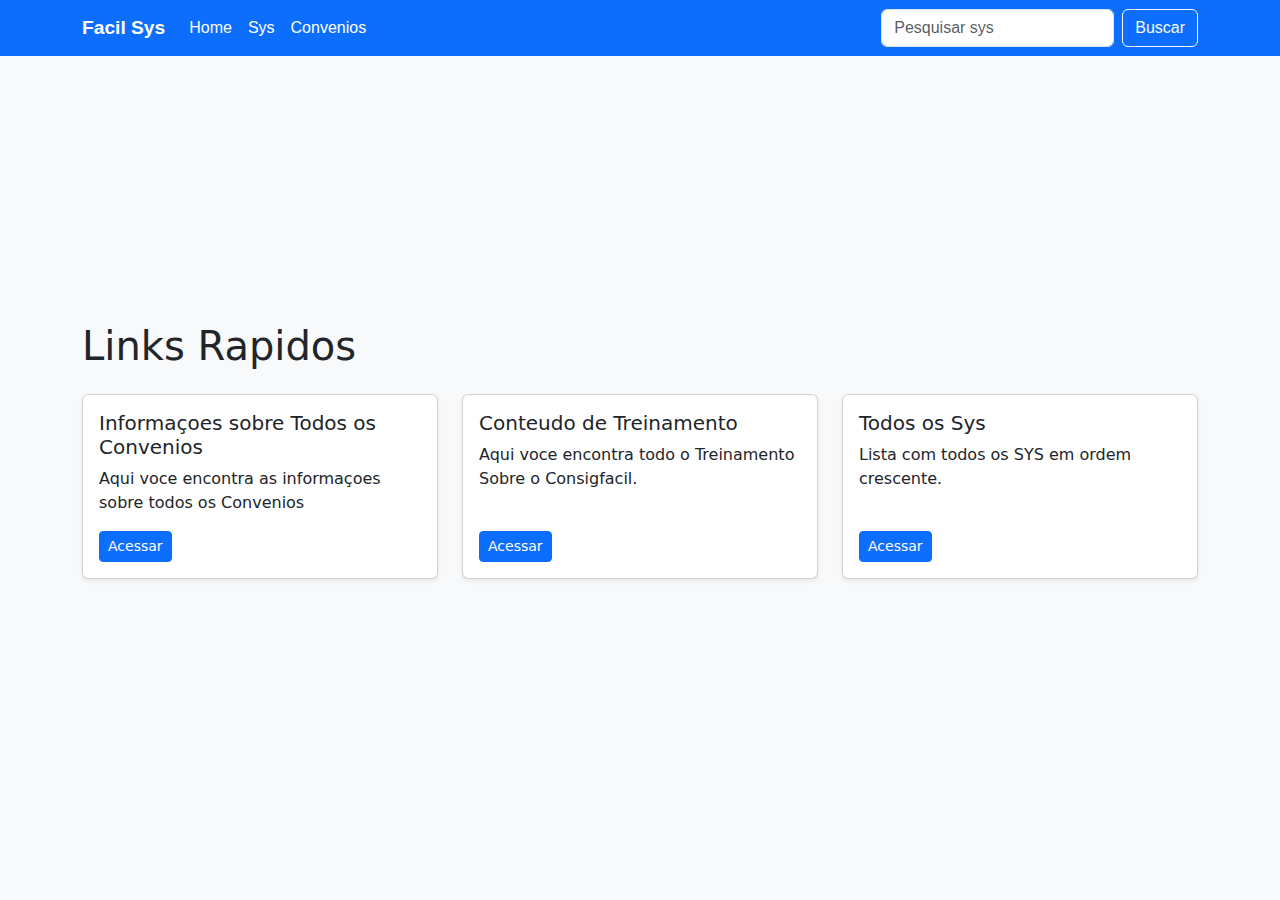
<file: index.html>
<!DOCTYPE html>
<html lang="pt-br">
<head>
  <meta charset="UTF-8" />
  <meta name="viewport" content="width=device-width, initial-scale=1" />
  <title>Facil Sys</title>
  <link href="https://cdn.jsdelivr.net/npm/bootstrap@5.3.0/dist/css/bootstrap.min.css" rel="stylesheet" />
  <link rel="stylesheet" href="/src/css/style.css" />
</head>
<body class="bg-light">

  <!-- Navbar -->
 <nav class="navbar navbar-expand-lg navbar-dark bg-primary fixed-top">
    <div class="container">
      <a class="navbar-brand" href="#">Facil Sys</a>
      <button class="navbar-toggler" type="button" data-bs-toggle="collapse" data-bs-target="#navbarContent"
        aria-controls="navbarContent" aria-expanded="false" aria-label="Toggle navigation">
        <span class="navbar-toggler-icon"></span>
      </button>
      
      <div class="collapse navbar-collapse" id="navbarContent">
        <ul class="navbar-nav me-auto mb-2 mb-lg-0">
          <li class="nav-item"><a class="nav-link active" href="#">Home</a></li>
          <li class="nav-item"><a class="nav-link active" href="#">Sys</a></li>
          <li class="nav-item"><a class="nav-link active" href="#">Convenios</a></li>
        </ul>
        <form class="d-flex" role="search" id="searchForm">
          <input class="form-control me-2" type="search" placeholder="Pesquisar sys" aria-label="Pesquisar" id="searchInput" />
          <button class="btn btn-outline-light" type="submit">Buscar</button>
        </form>
      </div>
    </div>
  </nav>

  <!-- Conteúdo -->
  <div class="container py-5">
    <h1 class="mb-4">Links Rapidos</h1>

    <div class="row g-4">
  <div class="col-md-4 d-flex">
    <div class="card shadow-sm h-100 w-100">
      <div class="card-body d-flex flex-column">
        <h5 class="card-title">Informaçoes sobre Todos os Convenios</h5>
        <p class="card-text">Aqui voce encontra as informaçoes sobre todos os Convenios</p>
        <div class="mt-auto">
          <a href="#" class="btn btn-primary btn-sm">Acessar</a>
        </div>
      </div>
    </div>
  </div>

  <div class="col-md-4 d-flex">
    <div class="card shadow-sm h-100 w-100">
      <div class="card-body d-flex flex-column">
        <h5 class="card-title">Conteudo de Treinamento</h5>
        <p class="card-text">Aqui voce encontra todo o Treinamento Sobre o Consigfacil.</p>
        <div class="mt-auto">
          <a href="#" class="btn btn-primary btn-sm">Acessar</a>
        </div>
      </div>
    </div>
  </div>

  <div class="col-md-4 d-flex">
    <div class="card shadow-sm h-100 w-100">
      <div class="card-body d-flex flex-column">
        <h5 class="card-title">Todos os Sys</h5>
        <p class="card-text">Lista com todos os SYS em ordem crescente.</p>
        <div class="mt-auto">
          <a href="todos_sys.html" class="btn btn-primary btn-sm">Acessar</a>
        </div>
      </div>
    </div>
  </div>
</div>
  <script src="https://cdn.jsdelivr.net/npm/bootstrap@5.3.0/dist/js/bootstrap.bundle.min.js"></script>
  <script src="/src/js/index.js"></script>
</body>
</html>
</file>
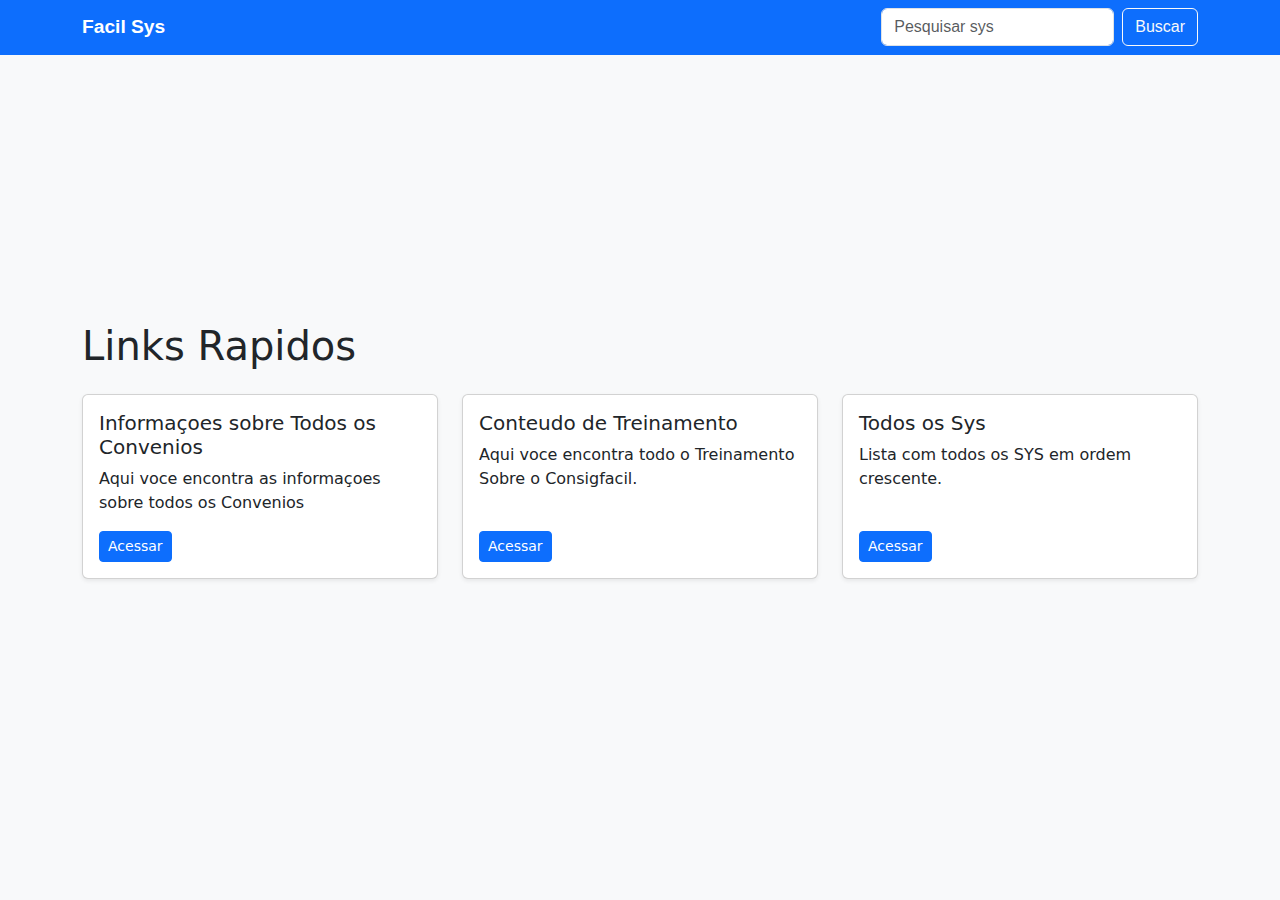
<file: src/index.html>
<!DOCTYPE html>
<html lang="pt-br">
<head>
  <meta charset="UTF-8" />
  <meta name="viewport" content="width=device-width, initial-scale=1" />
  <title>Facil Sys</title>
  <link href="https://cdn.jsdelivr.net/npm/bootstrap@5.3.0/dist/css/bootstrap.min.css" rel="stylesheet" />
  <link rel="stylesheet" href="/src/css/style.css" />
</head>
<body class="bg-light">

  <!-- Navbar -->
 <nav class="navbar navbar-expand-lg navbar-dark bg-primary fixed-top">
    <div class="container">
      <a class="navbar-brand" href="#">Facil Sys</a>
      <button class="navbar-toggler" type="button" data-bs-toggle="collapse" data-bs-target="#navbarContent"
        aria-controls="navbarContent" aria-expanded="false" aria-label="Toggle navigation">
        <span class="navbar-toggler-icon"></span>
      </button>
      
      <div class="collapse navbar-collapse" id="navbarContent">
        <ul class="navbar-nav me-auto mb-2 mb-lg-0">

        </ul>
        <form class="d-flex" role="search" id="searchForm">
          <input class="form-control me-2" type="search" placeholder="Pesquisar sys" aria-label="Pesquisar" id="searchInput" />
          <button class="btn btn-outline-light" type="submit">Buscar</button>
        </form>
      </div>
    </div>
  </nav>

  <!-- Conteúdo -->
  <div class="container py-5">
    <h1 class="mb-4">Links Rapidos</h1>

    <div class="row g-4">
  <div class="col-md-4 d-flex">
    <div class="card shadow-sm h-100 w-100">
      <div class="card-body d-flex flex-column">
        <h5 class="card-title">Informaçoes sobre Todos os Convenios</h5>
        <p class="card-text">Aqui voce encontra as informaçoes sobre todos os Convenios</p>
        <div class="mt-auto">
          <a href="#" class="btn btn-primary btn-sm">Acessar</a>
        </div>
      </div>
    </div>
  </div>

  <div class="col-md-4 d-flex">
    <div class="card shadow-sm h-100 w-100">
      <div class="card-body d-flex flex-column">
        <h5 class="card-title">Conteudo de Treinamento</h5>
        <p class="card-text">Aqui voce encontra todo o Treinamento Sobre o Consigfacil.</p>
        <div class="mt-auto">
          <a href="treinamentos.html" class="btn btn-primary btn-sm">Acessar</a>
        </div>
      </div>
    </div>
  </div>

  <div class="col-md-4 d-flex">
    <div class="card shadow-sm h-100 w-100">
      <div class="card-body d-flex flex-column">
        <h5 class="card-title">Todos os Sys</h5>
        <p class="card-text">Lista com todos os SYS em ordem crescente.</p>
        <div class="mt-auto">
          <a href="todos_sys.html" class="btn btn-primary btn-sm">Acessar</a>
        </div>
      </div>
    </div>
  </div>
</div>
  <script src="https://cdn.jsdelivr.net/npm/bootstrap@5.3.0/dist/js/bootstrap.bundle.min.js"></script>
  <script src="/src/js/index.js"></script>
</body>
</html>
</file>
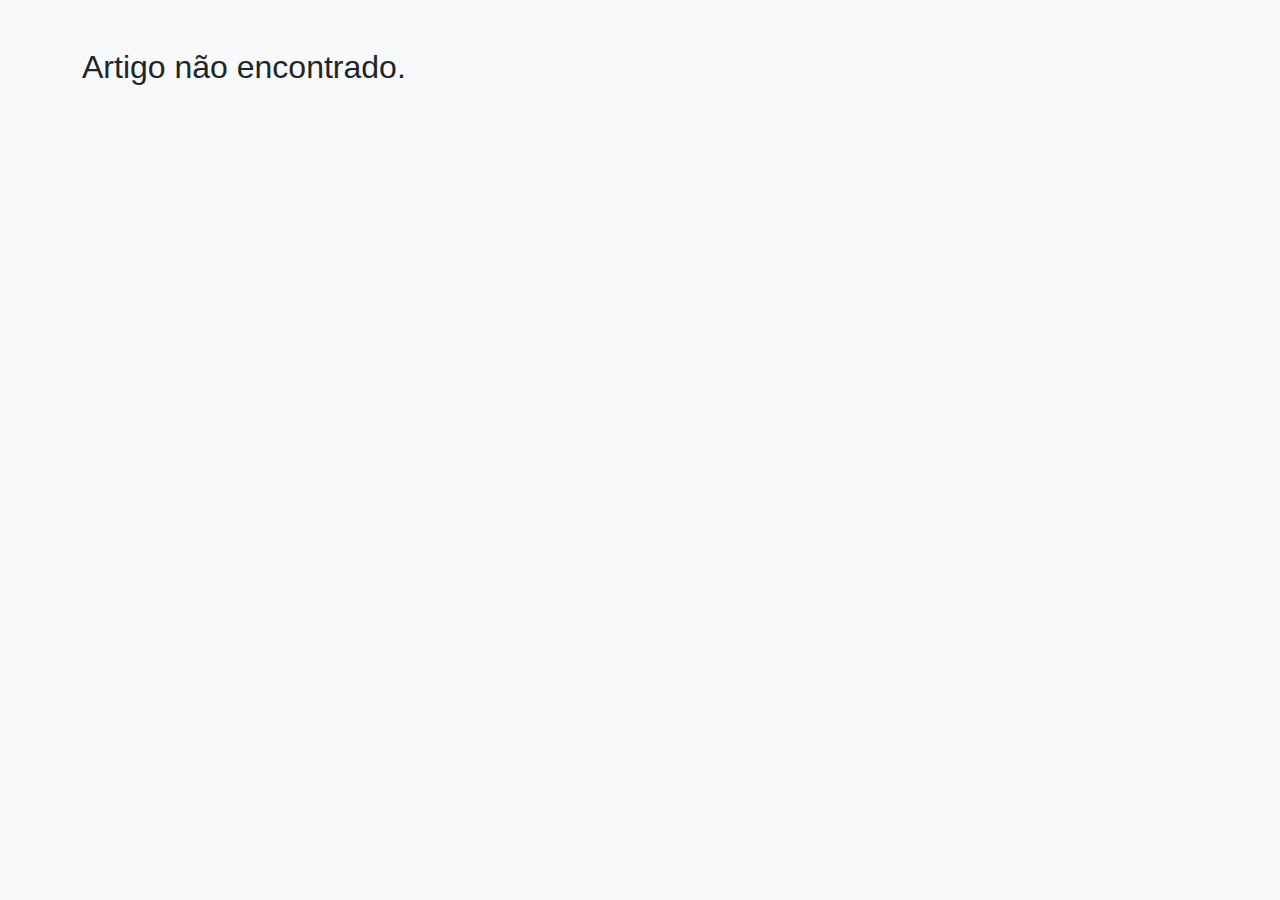
<file: artigo.html>
<!DOCTYPE html>
<html lang="pt-br">
<head>
  <meta charset="UTF-8" />
  <title>Artigo</title>
  <link href="https://cdn.jsdelivr.net/npm/bootstrap@5.3.0/dist/css/bootstrap.min.css" rel="stylesheet" />
  <style>
    body {
      font-family: "Segoe UI", Tahoma, Geneva, Verdana, sans-serif;
    }
    #titulo {
      font-weight: 700;
      font-size: 2.5rem;
      margin-bottom: 0.3rem;
      border-bottom: 2px solid #0d6efd;
      padding-bottom: 0.3rem;
    }
    #data {
      font-size: 0.9rem;
      color: #6c757d;
      margin-bottom: 1.5rem;
      display: flex;
      align-items: center;
      gap: 0.4rem;
    }
    #data::before {
      content: "📅";
    }
    #conteudo {
      font-size: 1.125rem;
      line-height: 1.7;
      text-align: justify;
      margin-bottom: 2rem;
      white-space: pre-wrap; /* preserva quebras de linha */
    }
    #anexoContainer a {
      display: inline-block;
      padding: 0.5rem 1rem;
      border-radius: 0.3rem;
      border: 1px solid #0d6efd;
      color: #0d6efd;
      font-weight: 600;
      transition: background-color 0.2s, color 0.2s;
      text-decoration: none;
    }
    #anexoContainer a:hover {
      background-color: #0d6efd;
      color: white;
    }
  </style>
</head>
<body class="bg-light">

  <div class="container py-5">
    <h1 id="titulo"></h1>
    <p id="data"></p>
    <div id="conteudo"></div>
    <div id="anexoContainer"></div>
  </div>

  <script>
    document.addEventListener('DOMContentLoaded', async () => {
      const params = new URLSearchParams(window.location.search);
      const id = params.get('id');

      if (!id) {
        document.body.innerHTML = '<div class="container py-5"><h2>Artigo não encontrado.</h2></div>';
        return;
      }

      try {
        const response = await fetch('http://127.0.0.1:8000/novo_sys/');
        const artigos = await response.json();
        const artigo = artigos.find(a => a.id == id);

        if (!artigo) {
          document.body.innerHTML = '<div class="container py-5"><h2>Artigo não encontrado.</h2></div>';
          return;
        }

        document.getElementById('titulo').innerText = artigo.titulo;
        document.getElementById('data').innerText = `Publicado em: ${new Date(artigo.data_criacao).toLocaleDateString()}`;
        document.getElementById('conteudo').innerText = artigo.conteudo;

        if (artigo.anexo) {
          document.getElementById('anexoContainer').innerHTML =
            `<a href="${artigo.anexo}" target="_blank" rel="noopener noreferrer">Ver Anexo</a>`;
        }

      } catch (e) {
        console.error(e);
        document.body.innerHTML = '<div class="container py-5"><h2>Erro ao carregar artigo.</h2></div>';
      }
    });
  </script>

</body>
</html>
</file>
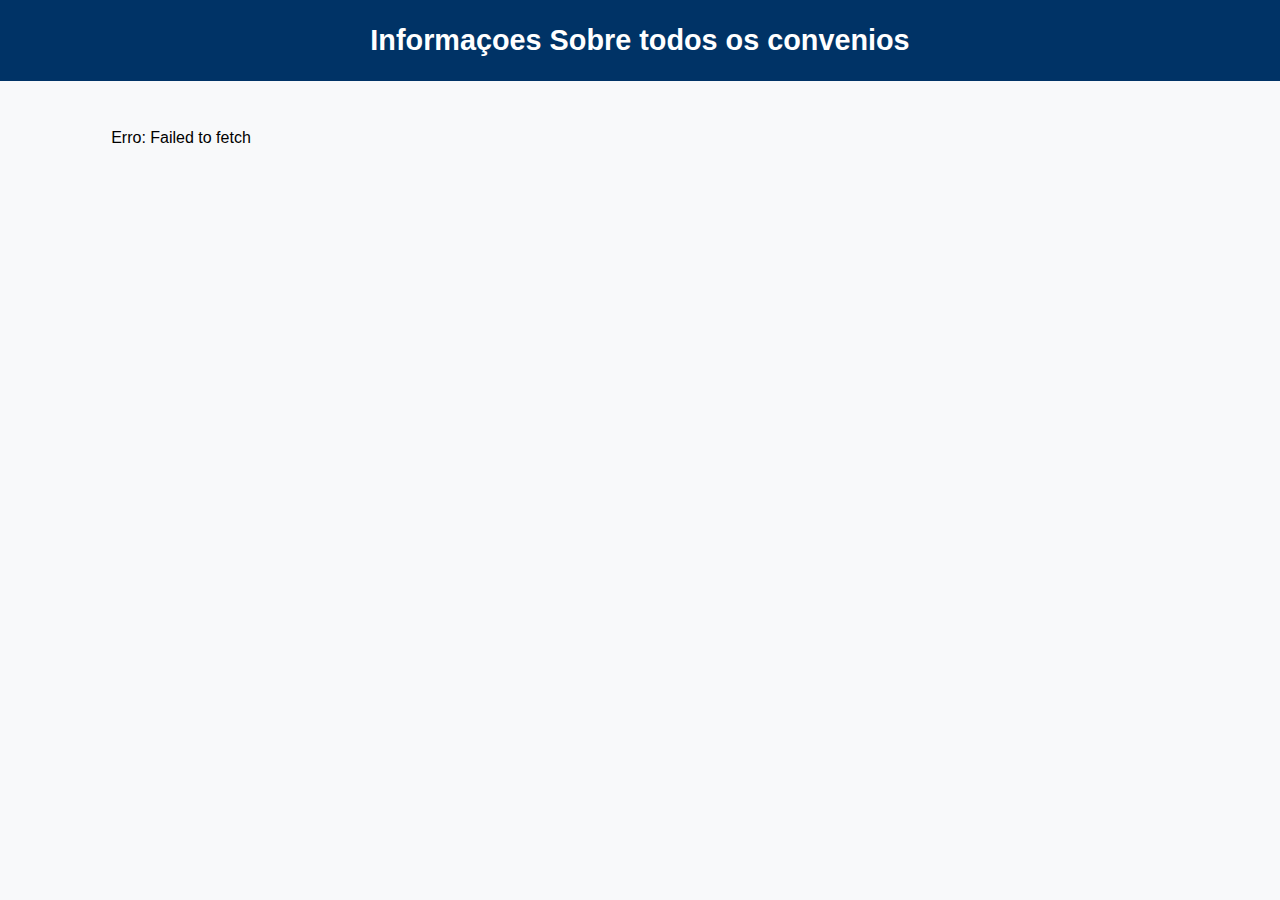
<file: convenios.html>
<!DOCTYPE html>
<html lang="pt-br">
<head>
  <meta charset="UTF-8" />
  <title>convenios</title>
  <style>
    body {
      margin: 0;
      font-family: "Segoe UI", sans-serif;
      background-color: #f8f9fa;
    }

    header {
      background-color: #003366;
      padding: 1.5rem;
      color: white;
      text-align: center;
    }

    h1 {
      margin: 0;
      font-size: 1.8rem;
    }

    #conteudos {
      display: grid;
      grid-template-columns: repeat(auto-fill, minmax(280px, 1fr));
      gap: 1.5rem;
      padding: 2rem;
      max-width: 1200px;
      margin: auto;
    }

    .card {
      background-color: #fff;
      border-radius: 10px;
      box-shadow: 0 4px 12px rgba(0,0,0,0.1);
      padding: 1.5rem;
      display: flex;
      flex-direction: column;
      justify-content: space-between;
      transition: transform 0.2s;
    }

    .card:hover {
      transform: translateY(-4px);
    }

    .card h3 {
      margin: 0 0 1rem 0;
      color: #003366;
      font-size: 1.2rem;
    }

    .card button {
      margin-top: auto;
      padding: 0.7rem;
      background-color: #007bff;
      color: white;
      border: none;
      border-radius: 6px;
      font-weight: bold;
      cursor: pointer;
      transition: background 0.3s;
    }

    .card button:hover {
      background-color: #0056b3;
    }

    #modal {
      position: fixed;
      top: 0; left: 0;
      width: 100vw; height: 100vh;
      background: rgba(0, 0, 0, 0.7);
      display: none;
      align-items: center;
      justify-content: center;
      z-index: 1000;
    }

    #modal-content {
      background: #fff;
      padding: 2rem;
      border-radius: 10px;
      width: 90%;
      max-width: 800px;
      max-height: 90vh;
      overflow-y: auto;
      position: relative;
    }

    #modal-content h2 {
      margin-top: 0;
    }

    #modal-close {
      position: absolute;
      top: 10px;
      right: 20px;
      font-size: 24px;
      color: #888;
      cursor: pointer;
    }

    video, iframe {
      width: 100%;
      max-height: 400px;
      margin-top: 1rem;
    }

    .pdf-link {
      display: block;
      margin-top: 1rem;
      color: #007bff;
      font-weight: bold;
    }
  </style>
</head>
<body>

  <header>
    <h1>Informaçoes Sobre todos os convenios</h1>
  </header>

  <div id="conteudos"></div>

  <div id="modal">
    <div id="modal-content">
      <div id="modal-close">&times;</div>
      <!-- Conteúdo dinâmico entra aqui -->
    </div>
  </div>

  <script>
    async function carregarConteudos() {
      const container = document.getElementById('conteudos');
      const url = 'http://127.0.0.1:8000/convenios/'; // ajuste conforme seu backend

      try {
        const res = await fetch(url);
        if (!res.ok) throw new Error('Erro ao buscar conteúdos');
        const data = await res.json();

        if (data.length === 0) {
          container.innerHTML = '<p style="text-align:center;">Nenhum conteúdo encontrado.</p>';
          return;
        }

        data.forEach(item => {
          const card = document.createElement('div');
          card.className = 'card';

          card.innerHTML = `
            <h3>${item.nome}</h3>
            <button onclick='abrirModal(${JSON.stringify(item)})'>Acessar</button>
          `;

          container.appendChild(card);
        });
      } catch (err) {
        container.innerHTML = `<p style="text-align:center;">Erro: ${err.message}</p>`;
      }
    }

    function abrirModal(item) {
  const modal = document.getElementById('modal');
  const content = document.getElementById('modal-content');

  const baseURL = 'http://127.0.0.1:8000'; // ajuste conforme necessário

  let conteudoHTML = item.conteudo || '';

  // Corrige caminhos relativos de mídia do Wagtail
  conteudoHTML = conteudoHTML
    .replace(/src="\/media\//g, `src="${baseURL}/media/`)
    .replace(/src='\/media\//g, `src='${baseURL}/media/`);

  let arquivoUrl = item.arquivo ? (item.arquivo.startsWith('http') ? item.arquivo : baseURL + item.arquivo) : null;

  // Modal base com rolagem
  let html = `
    <div id="modal-close" style="position: absolute; top: 10px; right: 20px; font-size: 2rem; cursor: pointer;">&times;</div>
    <div style="max-height: 80vh; overflow-y: auto; padding-right: 1rem;">
      <h2 style="margin-top: 0;">${item.nome}</h2>
      <div style="margin-top: 1rem; font-size: 1rem; line-height: 1.8;">
        ${conteudoHTML}
      </div>
  `;

  if (arquivoUrl) {
    const ext = arquivoUrl.split('.').pop().toLowerCase();

    if (ext === 'pdf') {
      html += `
        <div style="margin-top: 1.5rem;">
          <a class="pdf-link" href="${arquivoUrl}" target="_blank" style="color: #007bff;">📄 Abrir material em PDF</a>
        </div>
      `;
    } else if (['mp4', 'webm', 'ogg'].includes(ext)) {
      html += `
        <div style="margin-top: 2rem;">
          <video controls style="width: 100%; border-radius: 8px; box-shadow: 0 2px 10px rgba(0,0,0,0.1);" src="${arquivoUrl}"></video>
        </div>
      `;
    } else if (['jpg', 'jpeg', 'png', 'gif', 'bmp'].includes(ext)) {
      html += `
        <div style="margin-top: 1.5rem; text-align: center;">
          <img src="${arquivoUrl}" alt="Imagem do módulo" style="max-width: 100%; height: auto; border-radius: 8px; box-shadow: 0 2px 10px rgba(0,0,0,0.1);" />
        </div>
      `;
    } else {
      html += `
        <div style="margin-top: 1.5rem;">
          <iframe src="${arquivoUrl}" style="width: 100%; height: 400px; border: none;"></iframe>
        </div>
      `;
    }
  }

  html += `</div>`; // Fecha o content-wrapper com scroll

  content.innerHTML = html;
  modal.style.display = 'flex';

  document.getElementById('modal-close').onclick = () => {
    modal.style.display = 'none';
  };
}


    carregarConteudos();
  </script>
</body>
</html>
</file>
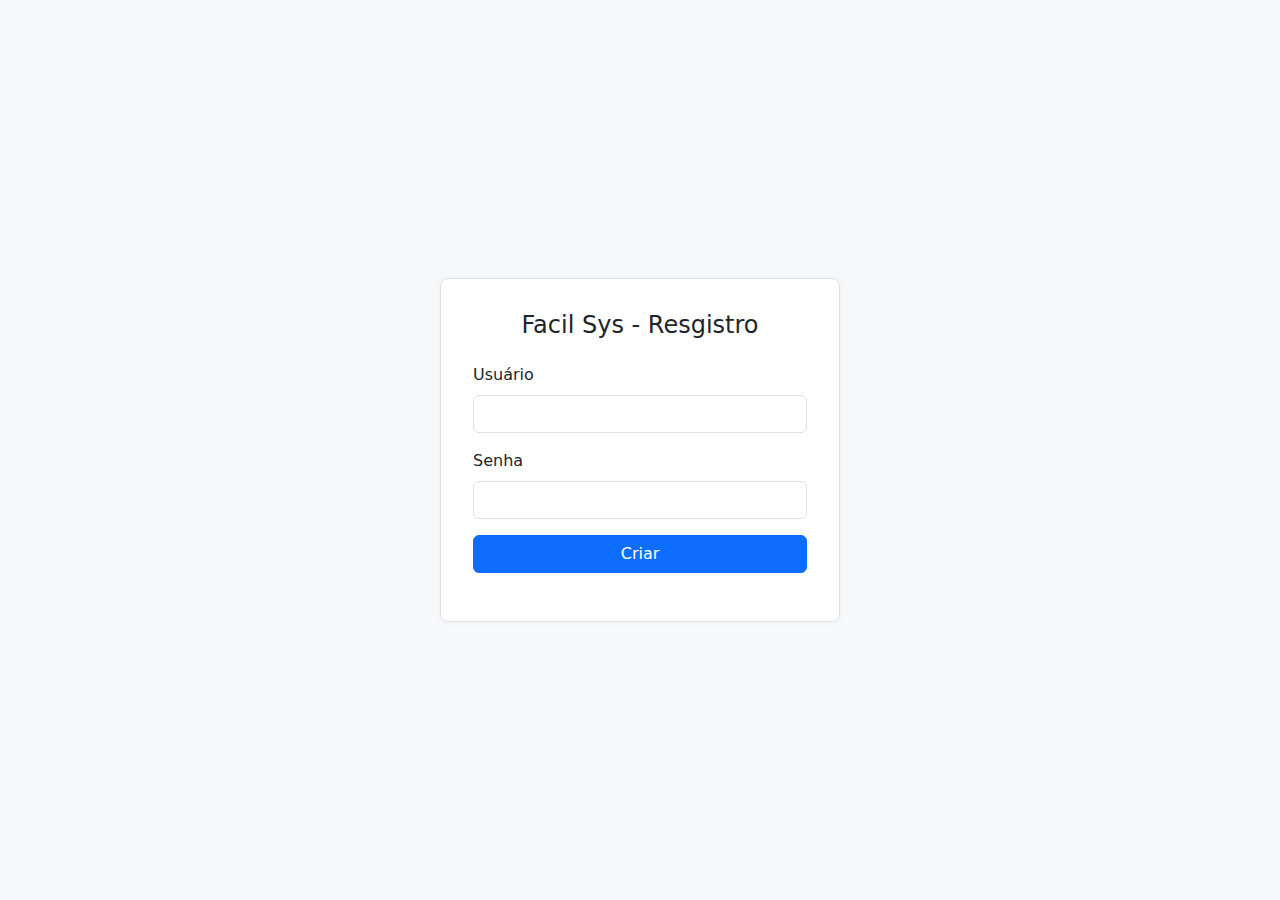
<file: registro.html>
<!DOCTYPE html>
<html lang="pt-br">
<head>
  <meta charset="UTF-8" />
  <meta name="viewport" content="width=device-width, initial-scale=1" />
  <title>Facil Sys - Resgistro</title>
  <link href="https://cdn.jsdelivr.net/npm/bootstrap@5.3.0/dist/css/bootstrap.min.css" rel="stylesheet" />
  <link rel="stylesheet" href="/src/css/style.css" />
</head>
<body>
  <div class="login-box">
    <h4 class="mb-4 text-center">Facil Sys - Resgistro</h4>
    <form id="loginForm">
      <div class="mb-3">
        <label for="username" class="form-label">Usuário</label>
        <input type="text" id="username" class="form-control" required />
      </div>
      <div class="mb-3">
        <label for="password" class="form-label">Senha</label>
        <input type="password" id="password" class="form-control" required />
      </div>
      <button type="submit" class="btn btn-primary w-100">Criar</button>
    </form>
    <div id="message" class="mt-3 text-center text-danger"></div>
  </div>

  <script src="/src/js/script.js"></script>
</body>
</html>
</file>
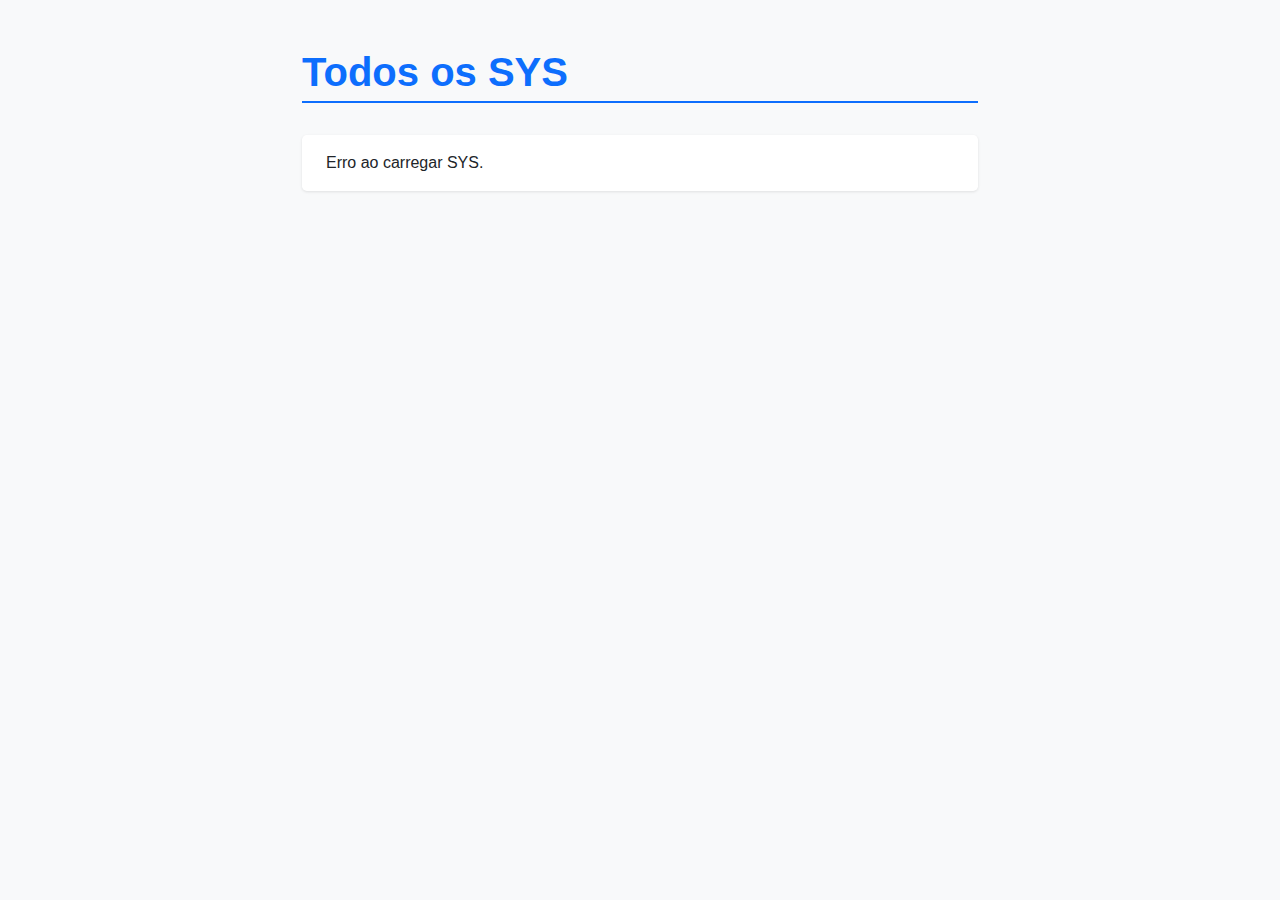
<file: todos_sys.html>
<!DOCTYPE html>
<html lang="pt-br">
<head>
  <meta charset="UTF-8" />
  <title>Todos os SYS</title>
  <link href="https://cdn.jsdelivr.net/npm/bootstrap@5.3.0/dist/css/bootstrap.min.css" rel="stylesheet" />
  <style>
    body {
      font-family: "Segoe UI", Tahoma, Geneva, Verdana, sans-serif;
      background-color: #f8f9fa;
    }
    .container {
      padding-top: 3rem;
      max-width: 700px;
    }
    h1 {
      margin-bottom: 2rem;
      font-weight: 700;
      color: #0d6efd;
      border-bottom: 2px solid #0d6efd;
      padding-bottom: 0.3rem;
    }
    ul {
      list-style: none;
      padding-left: 0;
    }
    li {
      background: white;
      margin-bottom: 0.5rem;
      padding: 1rem 1.5rem;
      border-radius: 0.3rem;
      box-shadow: 0 1px 3px rgba(0,0,0,0.1);
      cursor: pointer;
      transition: background-color 0.2s ease;
    }
    li:hover {
      background-color: #e7f1ff;
    }
  </style>
</head>
<body>

  <div class="container">
    <h1>Todos os SYS</h1>
    <ul id="listaSys"></ul>
  </div>

  <script>
    document.addEventListener('DOMContentLoaded', async () => {
      try {
        const response = await fetch('http://127.0.0.1:8000/novo_sys/');
        if (!response.ok) throw new Error('Erro na requisição');
        const sysList = await response.json();

        const listaSys = document.getElementById('listaSys');
        if (!sysList.length) {
          listaSys.innerHTML = '<li>Nenhum SYS encontrado.</li>';
          return;
        }

        sysList.forEach(sys => {
          const li = document.createElement('li');
          li.textContent = sys.titulo;

          // Opcional: se quiser abrir a página do artigo ao clicar
           li.addEventListener('click', () => {
           window.location.href = `artigo.html?id=${sys.id}`;
           });

          listaSys.appendChild(li);
        });

      } catch (error) {
        console.error(error);
        document.getElementById('listaSys').innerHTML = '<li>Erro ao carregar SYS.</li>';
      }
    });
  </script>

</body>
</html>
</file>
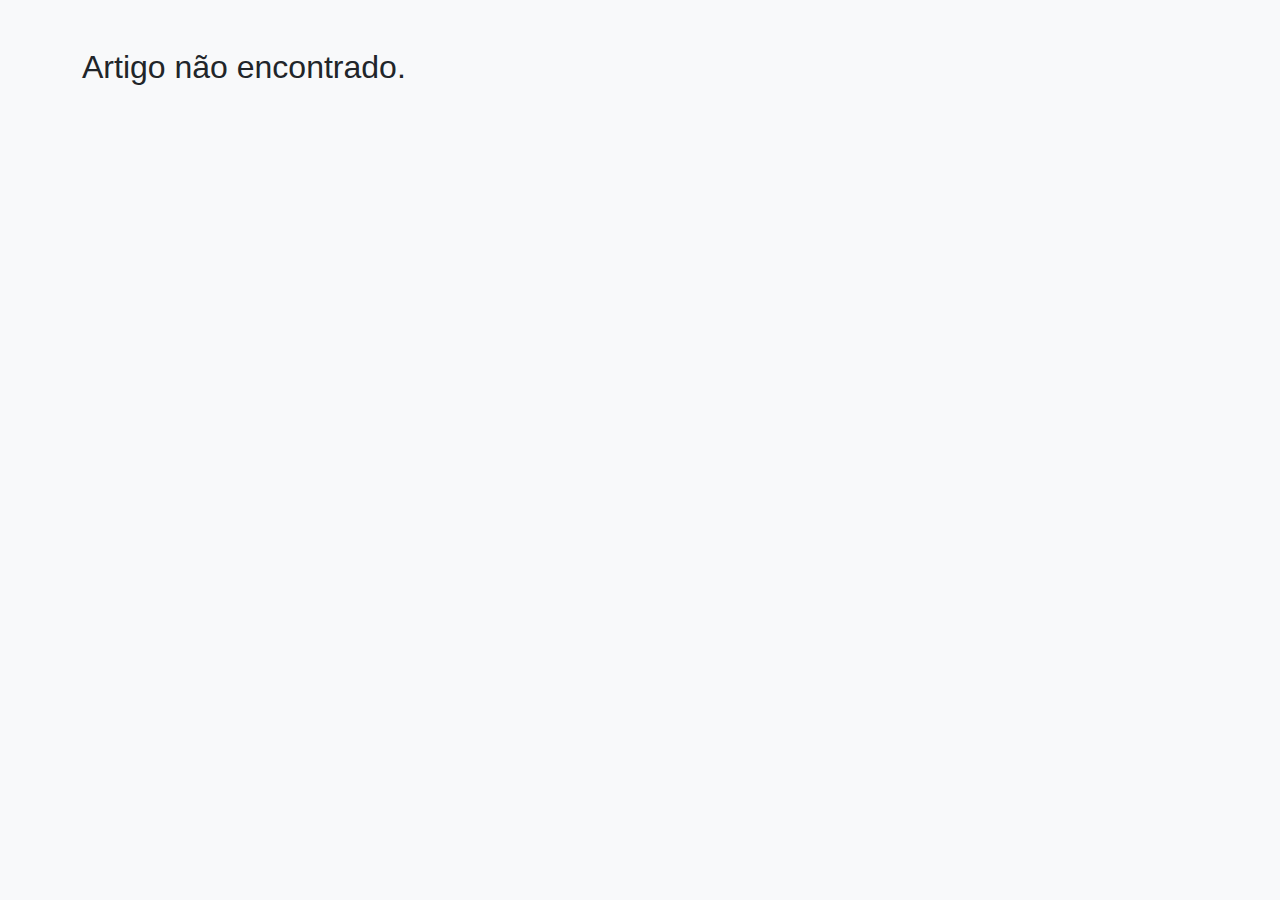
<file: src/artigo.html>
<!DOCTYPE html>
<html lang="pt-br">
<head>
  <meta charset="UTF-8" />
  <title>Artigo</title>
  <link href="https://cdn.jsdelivr.net/npm/bootstrap@5.3.0/dist/css/bootstrap.min.css" rel="stylesheet" />
  <style>
    body {
      font-family: "Segoe UI", Tahoma, Geneva, Verdana, sans-serif;
    }
    #titulo {
      font-weight: 700;
      font-size: 2.5rem;
      margin-bottom: 0.3rem;
      border-bottom: 2px solid #0d6efd;
      padding-bottom: 0.3rem;
    }
    #data {
      font-size: 0.9rem;
      color: #6c757d;
      margin-bottom: 1.5rem;
      display: flex;
      align-items: center;
      gap: 0.4rem;
    }
    #data::before {
      content: "📅";
    }
    #conteudo {
      font-size: 1.125rem;
      line-height: 1.7;
      text-align: justify;
      margin-bottom: 2rem;
      white-space: pre-wrap; /* preserva quebras de linha */
    }
    #anexoContainer a {
      display: inline-block;
      padding: 0.5rem 1rem;
      border-radius: 0.3rem;
      border: 1px solid #0d6efd;
      color: #0d6efd;
      font-weight: 600;
      transition: background-color 0.2s, color 0.2s;
      text-decoration: none;
    }
    #anexoContainer a:hover {
      background-color: #0d6efd;
      color: white;
    }
  </style>
</head>
<body class="bg-light">

  <div class="container py-5">
    <h1 id="titulo"></h1>
    <p id="data"></p>
    <div id="conteudo"></div>
    <div id="anexoContainer"></div>
  </div>

  <script src="/src/js/artigo.js"></script>

</body>
</html>
</file>
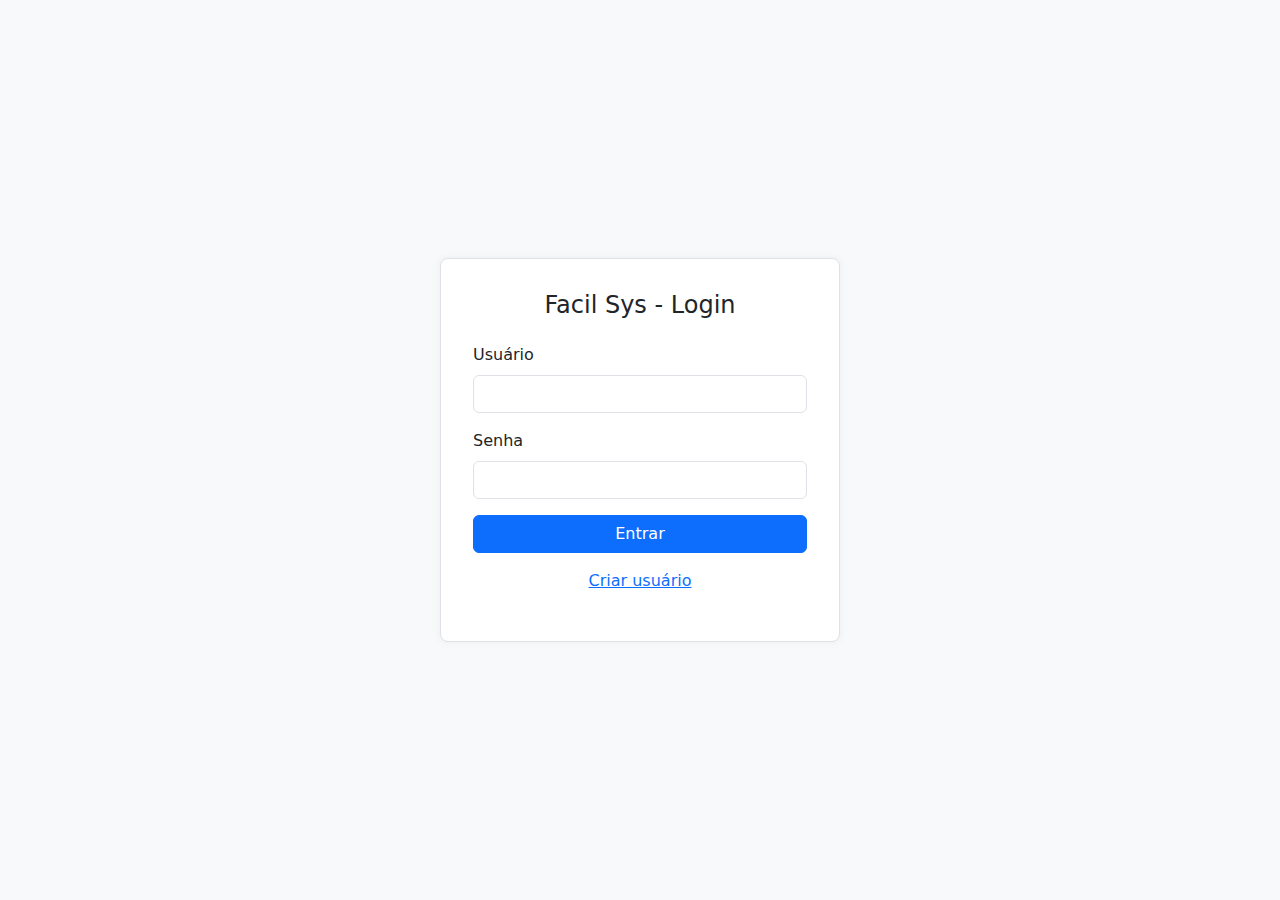
<file: src/login.html>
<!DOCTYPE html>
<html lang="pt-br">
<head>
  <meta charset="UTF-8" />
  <meta name="viewport" content="width=device-width, initial-scale=1" />
  <title>Facil Sys - Login</title>
  <link href="https://cdn.jsdelivr.net/npm/bootstrap@5.3.0/dist/css/bootstrap.min.css" rel="stylesheet" />
  <link rel="stylesheet" href="/src/css/style.css" />
</head>
<body>
  <div class="login-box">
    <h4 class="mb-4 text-center">Facil Sys - Login</h4>
    <form id="loginForm">
      <div class="mb-3">
        <label for="username" class="form-label">Usuário</label>
        <input type="text" id="username" class="form-control" required />
      </div>
      <div class="mb-3">
        <label for="password" class="form-label">Senha</label>
        <input type="password" id="password" class="form-control" required />
      </div>
      <button type="submit" class="btn btn-primary w-100">Entrar</button>

      <div class="text-center mt-3">
      <a href="/registro.html" class="link-primary">Criar usuário</a>
      </div>
    </form>
    <div id="message" class="mt-3 text-center text-sucess"></div>
  </div>

  <script src="/src/js/script.js"></script>
</body>
</html>
</file>
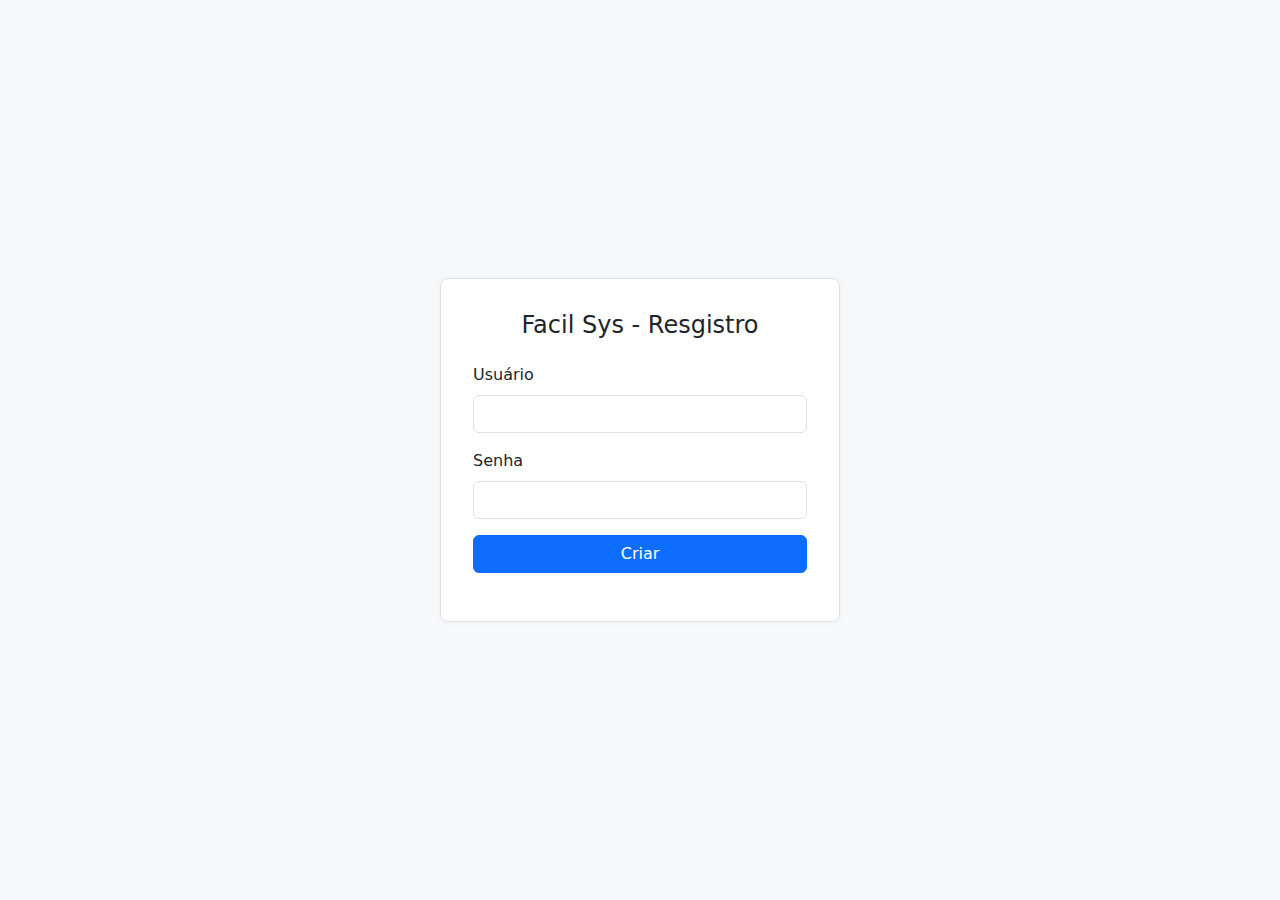
<file: src/registro.html>
<!DOCTYPE html>
<html lang="pt-br">
<head>
  <meta charset="UTF-8" />
  <meta name="viewport" content="width=device-width, initial-scale=1" />
  <title>Facil Sys - Resgistro</title>
  <link href="https://cdn.jsdelivr.net/npm/bootstrap@5.3.0/dist/css/bootstrap.min.css" rel="stylesheet" />
  <link rel="stylesheet" href="/src/css/style.css" />
</head>
<body>
  <div class="login-box">
    <h4 class="mb-4 text-center">Facil Sys - Resgistro</h4>
    <form id="loginForm">
      <div class="mb-3">
        <label for="username" class="form-label">Usuário</label>
        <input type="text" id="username" class="form-control" required />
      </div>
      <div class="mb-3">
        <label for="password" class="form-label">Senha</label>
        <input type="password" id="password" class="form-control" required />
      </div>
      <button type="submit" class="btn btn-primary w-100">Criar</button>
    </form>
    <div id="message" class="mt-3 text-center text-danger"></div>
  </div>

  <script src="/src/js/registro.js"></script>
</body>
</html>
</file>
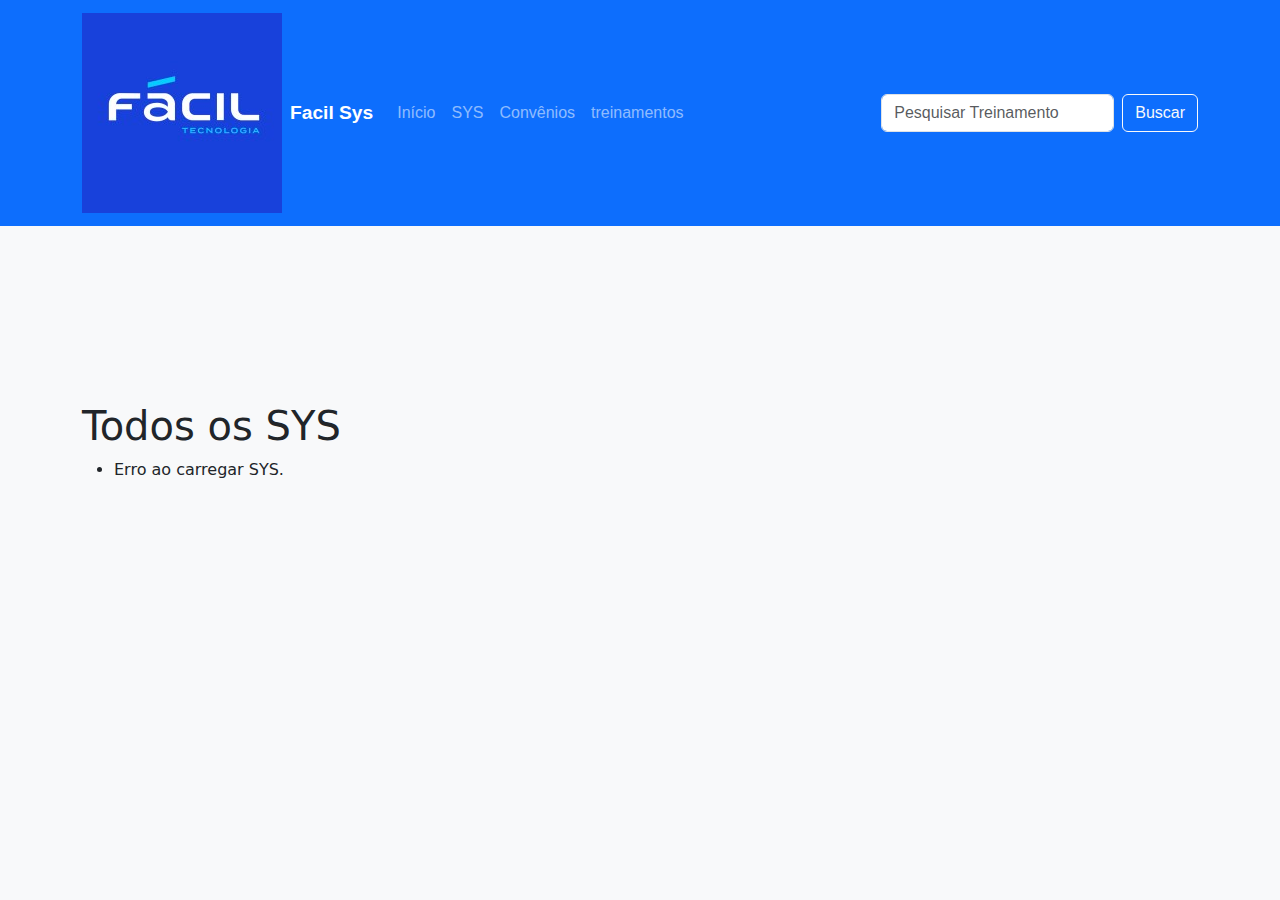
<file: src/todos_sys.html>
<!DOCTYPE html>
<html lang="pt-br">
<head>
  <meta charset="UTF-8" />
  <title>Plataforma de Treinamento - ConsigFácil</title>
  <link href="https://cdn.jsdelivr.net/npm/bootstrap@5.3.0/dist/css/bootstrap.min.css" rel="stylesheet" />
  <link rel="stylesheet" href="/src/css/style.css" />
</head>
<body>
   <!-- Navbar -->
<nav class="navbar navbar-expand-lg navbar-dark bg-primary fixed-top">
  <div class="container">
    <a class="navbar-brand d-flex align-items-center" href="#">
      <img src="/src/img/facilsolucoes_logo.jpeg" alt="Logo" class="logo-navbar me-2" />
      Facil Sys
    </a>
    <button class="navbar-toggler" type="button" data-bs-toggle="collapse" data-bs-target="#navbarContent"
      aria-controls="navbarContent" aria-expanded="false" aria-label="Toggle navigation">
      <span class="navbar-toggler-icon"></span>
    </button>

    <div class="collapse navbar-collapse" id="navbarContent">
      <ul class="navbar-nav me-auto mb-2 mb-lg-0">
        <li class="nav-item">
        <a class="nav-link" href="/src/index.html">Início</a>
        </li>
        <li class="nav-item">
        <a class="nav-link" href="/src/todos_sys.html">SYS</a>
        </li>
        <li class="nav-item">
        <a class="nav-link" href="/src/convenios.html">Convênios</a>
        </li>
        <li class="nav-item">
        <a class="nav-link" href="/src/treinamentos.html">treinamentos</a>
        </li>
        </ul>
      <form class="d-flex" role="search" id="searchForm">
        <input class="form-control me-2" type="search" placeholder="Pesquisar Treinamento" aria-label="Pesquisar" id="searchInput" />
        <button class="btn btn-outline-light" type="submit">Buscar</button>
      </form>
    </div>
  </div>
</nav>
<body>

  <div class="container">
    <h1>Todos os SYS</h1>
    <ul id="listaSys"></ul>
  </div>
 

  <script src="/src/js/todos_sys.js"></script>
  <script src="/src/js/pesquisa_resultado.js"></script>

</body>
</html>
</file>
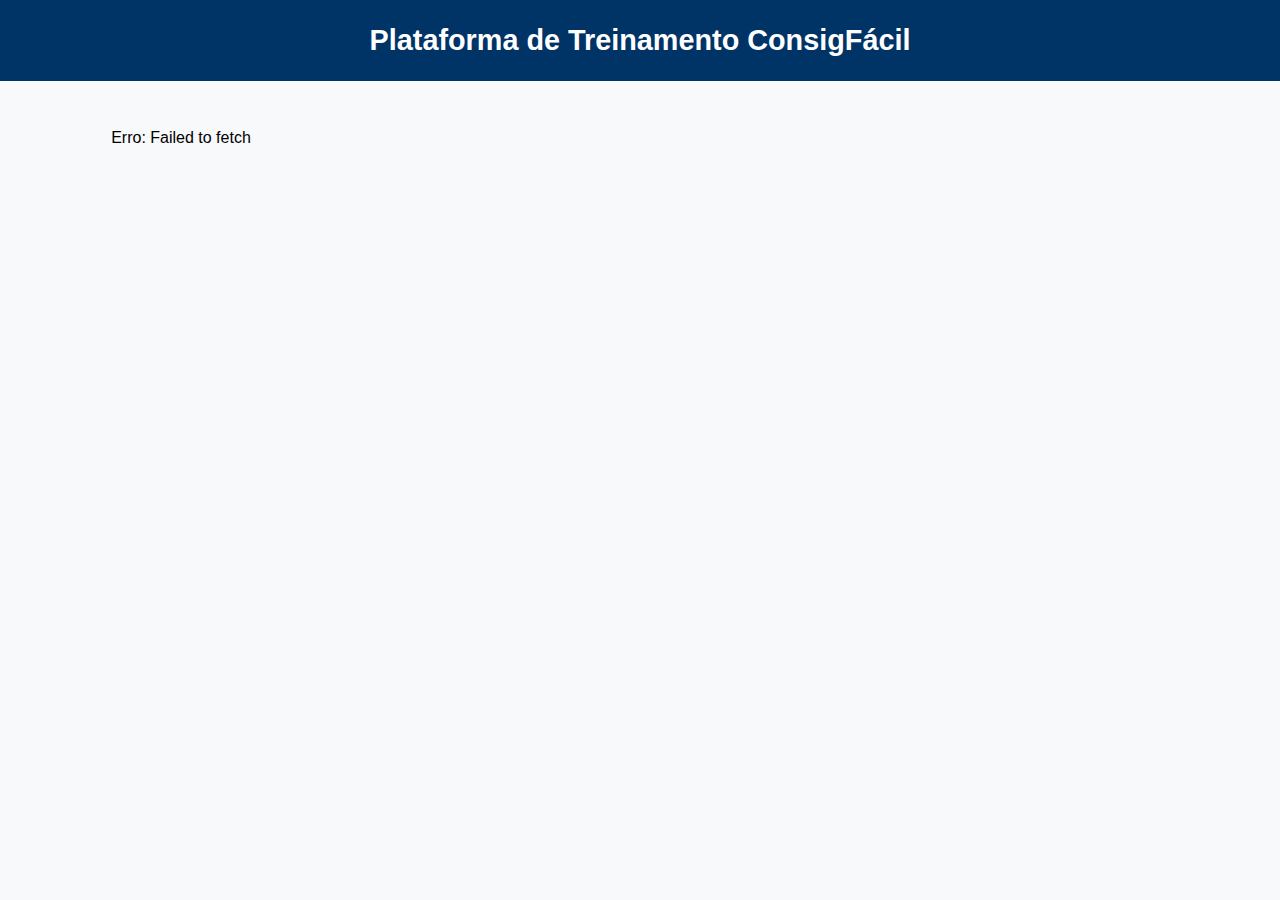
<file: src/treinamentos.html>
<!DOCTYPE html>
<html lang="pt-br">
<head>
  <meta charset="UTF-8" />
  <title>Plataforma de Treinamento - ConsigFácil</title>
  <style>
    body {
      margin: 0;
      font-family: "Segoe UI", sans-serif;
      background-color: #f8f9fa;
    }

    header {
      background-color: #003366;
      padding: 1.5rem;
      color: white;
      text-align: center;
    }

    h1 {
      margin: 0;
      font-size: 1.8rem;
    }

    #conteudos {
      display: grid;
      grid-template-columns: repeat(auto-fill, minmax(280px, 1fr));
      gap: 1.5rem;
      padding: 2rem;
      max-width: 1200px;
      margin: auto;
    }

    .card {
      background-color: #fff;
      border-radius: 10px;
      box-shadow: 0 4px 12px rgba(0,0,0,0.1);
      padding: 1.5rem;
      display: flex;
      flex-direction: column;
      justify-content: space-between;
      transition: transform 0.2s;
    }

    .card:hover {
      transform: translateY(-4px);
    }

    .card h3 {
      margin: 0 0 1rem 0;
      color: #003366;
      font-size: 1.2rem;
    }

    .card button {
      margin-top: auto;
      padding: 0.7rem;
      background-color: #007bff;
      color: white;
      border: none;
      border-radius: 6px;
      font-weight: bold;
      cursor: pointer;
      transition: background 0.3s;
    }

    .card button:hover {
      background-color: #0056b3;
    }

    #modal {
      position: fixed;
      top: 0; left: 0;
      width: 100vw; height: 100vh;
      background: rgba(0, 0, 0, 0.7);
      display: none;
      align-items: center;
      justify-content: center;
      z-index: 1000;
    }

    #modal-content {
      background: #fff;
      padding: 2rem;
      border-radius: 10px;
      width: 90%;
      max-width: 800px;
      max-height: 90vh;
      overflow-y: auto;
      position: relative;
    }

    #modal-content h2 {
      margin-top: 0;
    }

    #modal-close {
      position: absolute;
      top: 10px;
      right: 20px;
      font-size: 24px;
      color: #888;
      cursor: pointer;
    }

    video, iframe {
      width: 100%;
      max-height: 400px;
      margin-top: 1rem;
    }

    .pdf-link {
      display: block;
      margin-top: 1rem;
      color: #007bff;
      font-weight: bold;
    }
  </style>
</head>
<body>

  <header>
    <h1>Plataforma de Treinamento ConsigFácil</h1>
  </header>

  <div id="conteudos"></div>

  <div id="modal">
    <div id="modal-content">
      <div id="modal-close">&times;</div>
      <!-- Conteúdo dinâmico entra aqui -->
    </div>
  </div>

  <script>
    async function carregarConteudos() {
      const container = document.getElementById('conteudos');
      const url = 'http://127.0.0.1:8000/treinamento/'; // ajuste conforme seu backend

      try {
        const res = await fetch(url);
        if (!res.ok) throw new Error('Erro ao buscar conteúdos');
        const data = await res.json();

        if (data.length === 0) {
          container.innerHTML = '<p style="text-align:center;">Nenhum conteúdo encontrado.</p>';
          return;
        }

        data.forEach(item => {
          const card = document.createElement('div');
          card.className = 'card';

          card.innerHTML = `
            <h3>${item.titulo}</h3>
            <button onclick='abrirModal(${JSON.stringify(item)})'>Acessar</button>
          `;

          container.appendChild(card);
        });
      } catch (err) {
        container.innerHTML = `<p style="text-align:center;">Erro: ${err.message}</p>`;
      }
    }

    function abrirModal(item) {
  const modal = document.getElementById('modal');
  const content = document.getElementById('modal-content');

  const baseURL = 'http://127.0.0.1:8000'; // ajuste conforme necessário

  let conteudoHTML = item.conteudo || '';

  // Corrige caminhos relativos de mídia do Wagtail
  conteudoHTML = conteudoHTML
    .replace(/src="\/media\//g, `src="${baseURL}/media/`)
    .replace(/src='\/media\//g, `src='${baseURL}/media/`);

  let arquivoUrl = item.arquivo ? (item.arquivo.startsWith('http') ? item.arquivo : baseURL + item.arquivo) : null;

  // Modal base com rolagem
  let html = `
    <div id="modal-close" style="position: absolute; top: 10px; right: 20px; font-size: 2rem; cursor: pointer;">&times;</div>
    <div style="max-height: 80vh; overflow-y: auto; padding-right: 1rem;">
      <h2 style="margin-top: 0;">${item.titulo}</h2>
      <div style="margin-top: 1rem; font-size: 1rem; line-height: 1.8;">
        ${conteudoHTML}
      </div>
  `;

  if (arquivoUrl) {
    const ext = arquivoUrl.split('.').pop().toLowerCase();

    if (ext === 'pdf') {
      html += `
        <div style="margin-top: 1.5rem;">
          <a class="pdf-link" href="${arquivoUrl}" target="_blank" style="color: #007bff;">📄 Abrir material em PDF</a>
        </div>
      `;
    } else if (['mp4', 'webm', 'ogg'].includes(ext)) {
      html += `
        <div style="margin-top: 2rem;">
          <video controls style="width: 100%; border-radius: 8px; box-shadow: 0 2px 10px rgba(0,0,0,0.1);" src="${arquivoUrl}"></video>
        </div>
      `;
    } else if (['jpg', 'jpeg', 'png', 'gif', 'bmp'].includes(ext)) {
      html += `
        <div style="margin-top: 1.5rem; text-align: center;">
          <img src="${arquivoUrl}" alt="Imagem do módulo" style="max-width: 100%; height: auto; border-radius: 8px; box-shadow: 0 2px 10px rgba(0,0,0,0.1);" />
        </div>
      `;
    } else {
      html += `
        <div style="margin-top: 1.5rem;">
          <iframe src="${arquivoUrl}" style="width: 100%; height: 400px; border: none;"></iframe>
        </div>
      `;
    }
  }

  html += `</div>`; // Fecha o content-wrapper com scroll

  content.innerHTML = html;
  modal.style.display = 'flex';

  document.getElementById('modal-close').onclick = () => {
    modal.style.display = 'none';
  };
}


    carregarConteudos();
  </script>
</body>
</html>
</file>
<file: src/css/style.css>
body {
  background-color: #f8f9fa;
  height: 100vh;
  display: flex;
  justify-content: center;
  align-items: center;
  margin: 0;
}

.login-box {
  width: 100%;
  max-width: 400px;
  padding: 2rem;
  border: 1px solid #dee2e6;
  border-radius: 8px;
  background-color: #ffffff;
  box-shadow: 0 0 10px rgba(0, 0, 0, 0.05);
}



.navbar {
  background-color: #0d6efd;
  padding: 0.5rem 1rem;
  display: flex;
  align-items: center;
  justify-content: space-between;
  color: white;
  font-family: "Segoe UI", Tahoma, Geneva, Verdana, sans-serif;
}

.navbar-brand {
  font-weight: 700;
  font-size: 1.2rem;
  color: white;
  text-decoration: none;
}

.navbar-search {
  display: flex;
  align-items: center;
}

.navbar-search input[type="search"] {
  padding: 0.3rem 0.5rem;
  border-radius: 0.25rem 0 0 0.25rem;
  border: none;
  outline: none;
  font-size: 1rem;
  width: 200px;
}

.navbar-search button {
  padding: 0.3rem 0.75rem;
  border: none;
  border-radius: 0 0.25rem 0.25rem 0;
  background-color: #0841c0;
  color: white;
  cursor: pointer;
  font-weight: 600;
  transition: background-color 0.2s ease;
}

.navbar-search button:hover {
  background-color: #062a82;
}
</file>
